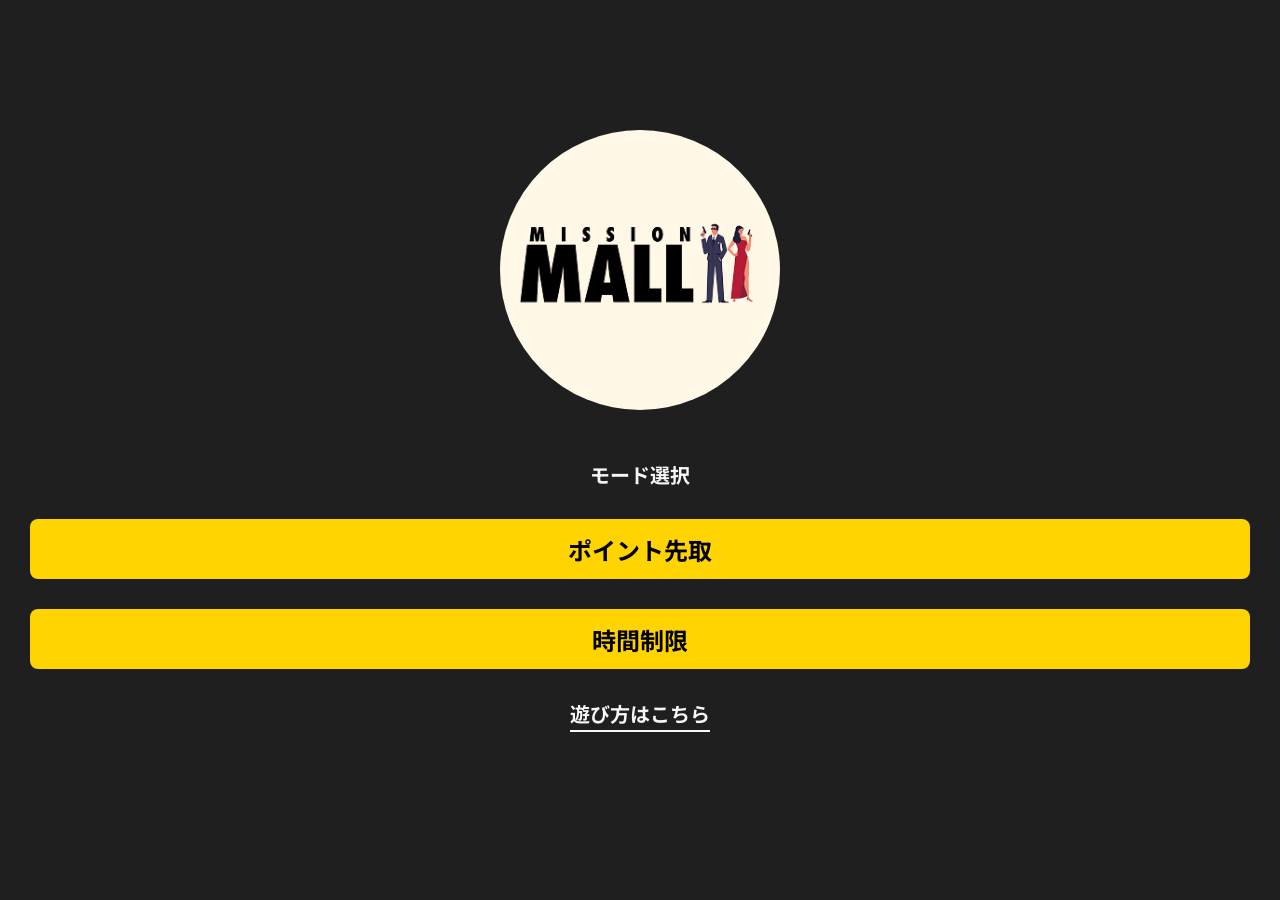
<file: index.html>
<!doctype html>
<html lang="ja">
    <head>
        <meta charset="UTF-8" />
        <meta name="viewport" content="width=device-width, initial-scale=1.0" />
        <title>Mission Mall</title>
        <link
            href="https://fonts.googleapis.com/css2?family=Noto+Sans+JP:wght@600&family=Oswald:wght@329&family=Roboto:ital,wght@0,100..900;1,100..900&family=Sawarabi+Mincho&family=Yuji+Mai&display=swap"
            rel="stylesheet"
        />
        <link rel="stylesheet" href="css/ress.css" />
        <link rel="stylesheet" href="css/style.css" />
        <link rel="stylesheet" href="css/index.css" />
        <script src="js/index.js" defer></script>
    </head>
    <body>
        <main>
            <div class="logo_wrap">
                <h1 class="spotlight_wrap">
                    <img src="img/logo.png" alt="" class="logo_white">
                    <span class="spotlight"></span>
                    <img src="img/logo_black.png" alt="" class="logo_black">
                </h1>
            </div>
            <div class="mode_select">
                <section>
                    <h2>モード選択</h2>
                </section>
                <div class="btn_wrap">
                    <a href="mission.html" class="btn">ポイント先取</a>
                    <a href="mission.html" class="btn">時間制限</a>
                    <a href="#" class="rule">遊び方はこちら</a>
                </div>
            </div>
            <div class="modal">
                <div class="modal_bg">
                    <div class="grid_icons">
                        <input type="radio" name="icon" id="icon1" checked />
                        <label for="icon1">
                            <img src="img/chara_icon1.png" alt="" />
                        </label>
                        <input type="radio" name="icon" id="icon2" />
                        <label for="icon2">
                            <img src="img/chara_icon2.png" alt="" />
                        </label>
                        <input type="radio" name="icon" id="icon3" />
                        <label for="icon3">
                            <img src="img/chara_icon3.png" alt="" />
                        </label>
                        <input type="radio" name="icon" id="icon4" />
                        <label for="icon4">
                            <img src="img/chara_icon4.png" alt="" />
                        </label>
                    </div>
                    <input type="text" placeholder="コードネーム" id="codeName" />
                    <div class="btns">
                        <a href="roomset.html" class="room_btn">ルーム作成</a>
                        <a href="roomset.html" class="room_btn">ルーム参加</a>
                    </div>
                    <div class="back_btn">
                        <a href="#" id="backBtn"> 戻る </a>
                    </div>
                </div>
            </div>
        </main>
    </body>
</html>
</file>
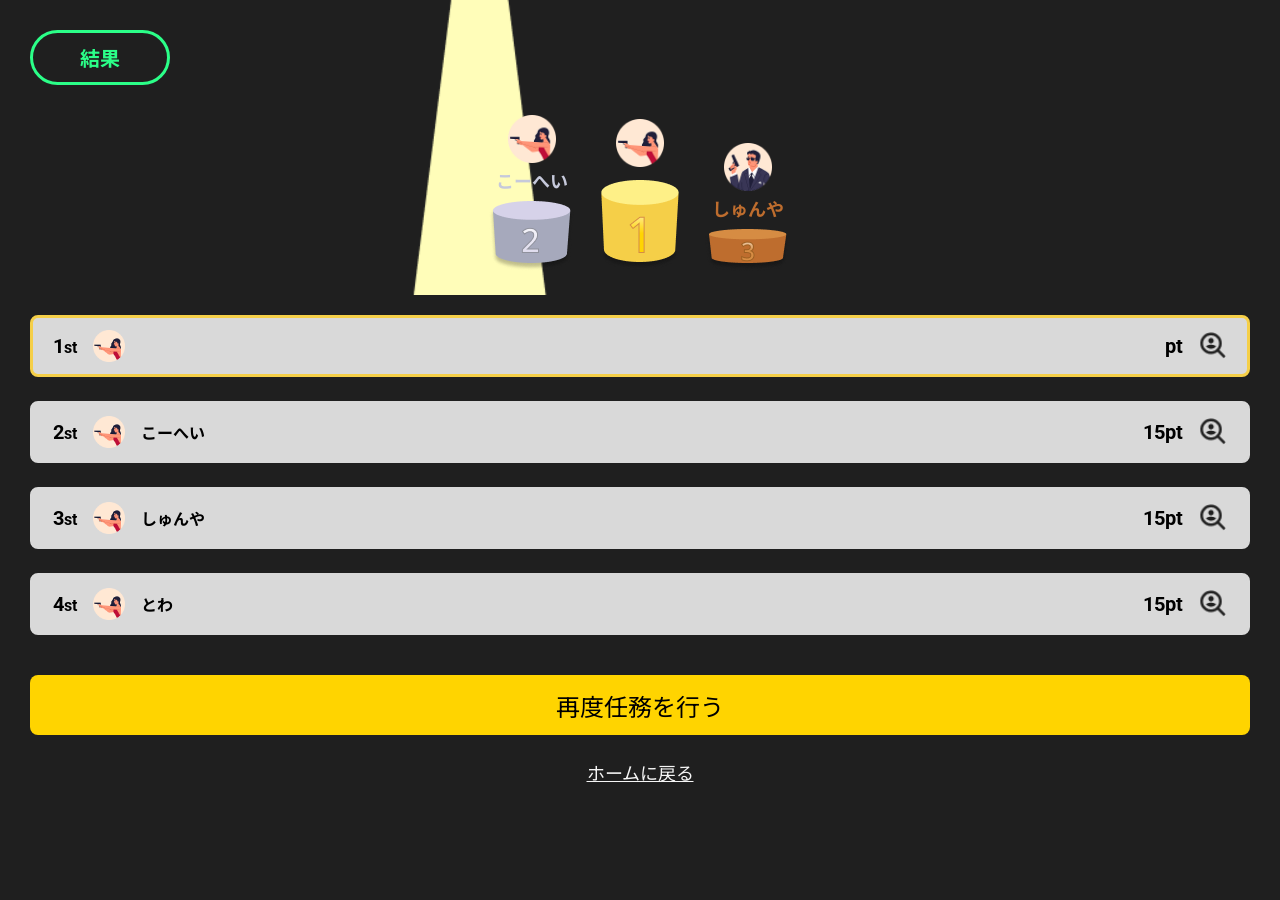
<file: result.html>
<!doctype html>
<html lang="ja">
    <head>
        <meta charset="UTF-8" />
        <meta name="viewport" content="width=device-width, initial-scale=1.0" />
        <title>Document</title>
        <link
            href="https://fonts.googleapis.com/css2?family=Noto+Sans+JP:wght@600&family=Oswald:wght@329&family=Roboto:ital,wght@0,100..900;1,100..900&family=Sawarabi+Mincho&family=Yuji+Mai&display=swap"
            rel="stylesheet"
        />
        <link rel="stylesheet" href="css/ress.css" />
        <link rel="stylesheet" href="css/style.css" />
        <link rel="stylesheet" href="css/result.css" />
        <script defer src="js/result.js"></script>
    </head>
    <body>
        <header>
            <h1>結果</h1>
        </header>
        <main>
            <div class="runking_box">
                <div class="silver_box runk_box">
                    <img src="img/chara_icon1.png" alt="" />
                    <h2>こーへい</h2>
                    <div class="silver_img"></div>
                </div>
                <div class="gold_box runk_box">
                    <img src="img/chara_icon1.png" alt="" />
                    <h2 id="codeName">とわ</h2>
                    <div class="gold_img"></div>
                </div>
                <div class="bronze_box runk_box">
                    <img src="img/chara_icon3.png" alt="" />
                    <h2>しゅんや</h2>
                    <div class="bronze_img"></div>
                </div>
            </div>
            <div class="ranking_wrap">
                <div class="ranking_result">
                    <div class="ranking_text">
                        <h2>1st</h2>
                        <img src="img/chara_icon1.png" alt="" />
                        <h3 id="rankName">あまね</h3>
                    </div>
                    <div class="data_wrap">
                        <h4><span id="getPoint">15</span>pt</h4>
                        <img src="img/zoom_icon.png" alt="" />
                    </div>
                </div>
                <div class="ranking_result">
                    <div class="ranking_text">
                        <h2>2st</h2>
                        <img src="img/chara_icon1.png" alt="" />
                        <h3>こーへい</h3>
                    </div>
                    <div class="data_wrap">
                        <h4>15pt</h4>
                        <img src="img/zoom_icon.png" alt="" />
                    </div>
                </div>
                <div class="ranking_result">
                    <div class="ranking_text">
                        <h2>3st</h2>
                        <img src="img/chara_icon1.png" alt="" />
                        <h3>しゅんや</h3>
                    </div>
                    <div class="data_wrap">
                        <h4>15pt</h4>
                        <img src="img/zoom_icon.png" alt="" />
                    </div>
                </div>
                <div class="ranking_result">
                    <div class="ranking_text">
                        <h2>4st</h2>
                        <img src="img/chara_icon1.png" alt="" />
                        <h3>とわ</h3>
                    </div>
                    <div class="data_wrap">
                        <h4>15pt</h4>
                        <img src="img/zoom_icon.png" alt="" />
                    </div>
                </div>
            </div>
            <div class="btns">
                <div class="btn"><a href="roomset.html">再度任務を行う</a></div>
                <p><a href="index.html">ホームに戻る</a></p>
            </div>
            <div class="modal">
                <div class="mission">
                    <section class="mission_text">
                        <h2>ミッション</h2>
                    </section>
                    <ul class="mission_list_wrapper">
                        <li class="mission_list_wrap">
                            <div class="mission_list">
                                <p>5pt</p>
                                <p>相手に帽子をかぶらせろ</p>
                            </div>
                        </li>
                        <li class="mission_list_wrap">
                            <div class="mission_list">
                                <p>5pt</p>
                                <p>相手に帽子をかぶらせろ</p>
                            </div>
                        </li>
                        <li class="mission_list_wrap">
                            <div class="mission_list">
                                <p>5pt</p>
                                <p>相手に帽子をかぶらせろ</p>
                            </div>
                        </li>
                        <li class="mission_list_wrap">
                            <div class="mission_list">
                                <p>5pt</p>
                                <p>相手に帽子をかぶらせろ</p>
                            </div>
                        </li>
                        <li class="mission_list_wrap">
                            <div class="mission_list">
                                <p>5pt</p>
                                <p>相手に帽子をかぶらせろ</p>
                            </div>
                        </li>
                    </ul>
                </div>
            </div>
        </main>
    </body>
</html>
</file>
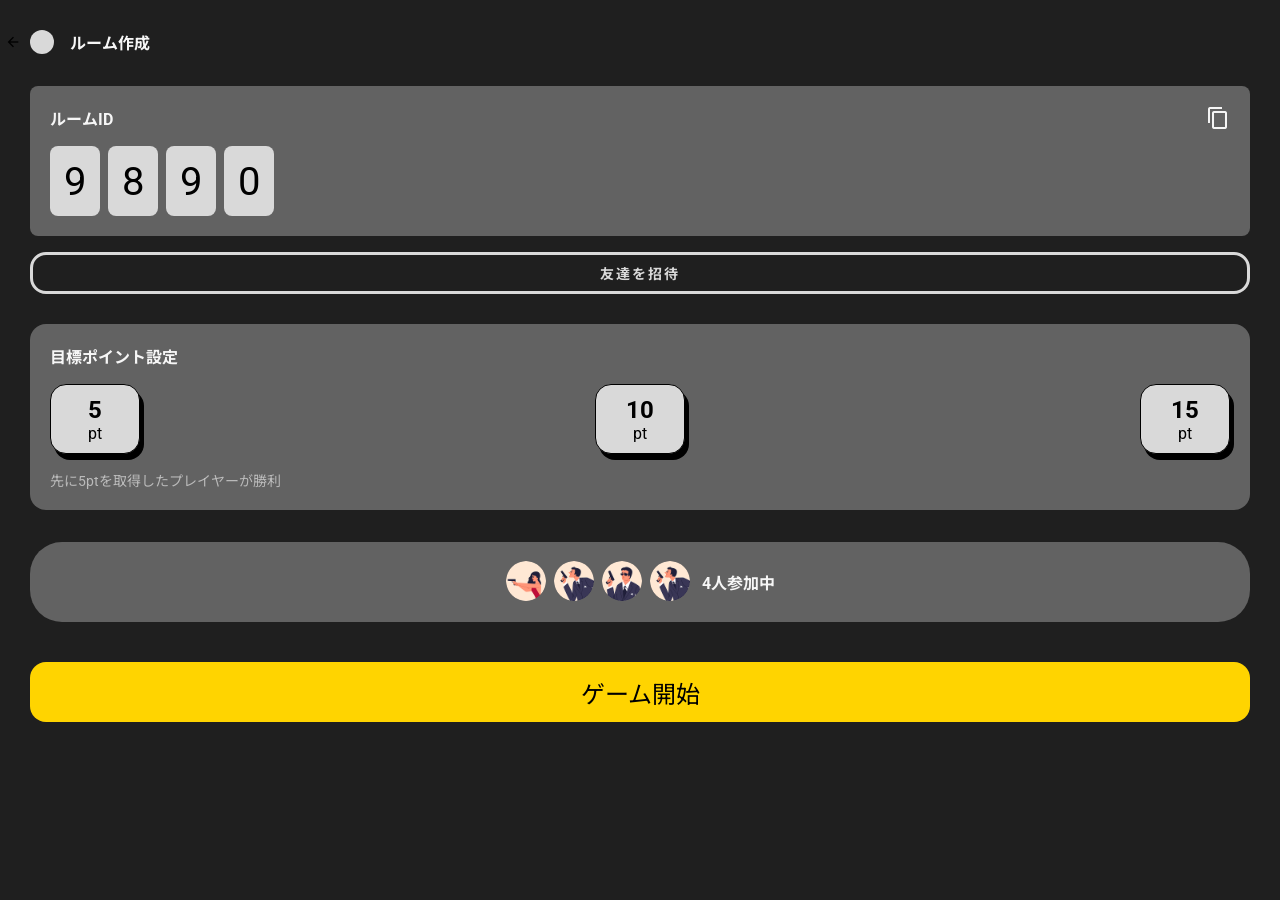
<file: roomset.html>
<!doctype html>
<html lang="ja">
    <head>
        <meta charset="UTF-8" />
        <meta name="viewport" content="width=device-width, initial-scale=1.0" />
        <title>Document</title>
        <link
            href="https://fonts.googleapis.com/css2?family=Noto+Sans+JP:wght@600&family=Oswald:wght@329&family=Roboto:ital,wght@0,100..900;1,100..900&family=Sawarabi+Mincho&family=Yuji+Mai&display=swap"
            rel="stylesheet"
        />
        <link rel="stylesheet" href="css/ress.css" />
        <link rel="stylesheet" href="css/style.css" />
        <link rel="stylesheet" href="css/roomset.css" />
        <link href="https://fonts.googleapis.com/icon?family=Material+Icons" rel="stylesheet" />
        <script defer src="js/roomset.js"></script>
    </head>
    <body>
        <div class="overlay">
            <div class="stamp_text">ゲーム開始</div>
        </div>
        <header>
            <div class="room_text_wrap">
                <div class="returm_btn">
                    <span class="material-icons"> arrow_back_ios </span>
                </div>
                <h1>ルーム作成</h1>
            </div>
        </header>
        <main>
            <div class="room_id_box">
                <div class="room_id_wrap">
                    <div class="room_id_text">
                        <h2>ルームID</h2>
                        <span class="material-icons"> content_copy </span>
                    </div>
                    <div class="id_number_wrap">
                        <input type="text" maxlength="1" value="6" readonly />
                        <input type="text" maxlength="1" value="8" readonly />
                        <input type="text" maxlength="1" value="0" readonly />
                        <input type="text" maxlength="1" value="9" readonly />
                    </div>
                </div>
            </div>
            <div class="rink_btn">
                <h3>友達を招待</h3>
            </div>
            <div class="pt_box">
                <div class="pt_wrap">
                    <h3>目標ポイント設定</h3>
                    <div class="pt_btn_wrap">
                        <input type="radio" name="pt" value="5pt" id="pt5" />
                        <label for="pt5">
                            <span class="num">5</span>
                            <span class="unit">pt</span>
                        </label>

                        <input type="radio" name="pt" value="10pt" id="pt10" />
                        <label for="pt10">
                            <span class="num">10</span>
                            <span class="unit">pt</span>
                        </label>

                        <input type="radio" name="pt" value="15pt" id="pt15" />
                        <label for="pt15">
                            <span class="num">15</span>
                            <span class="unit">pt</span>
                        </label>
                    </div>
                    <p>先に<span>5</span>ptを取得したプレイヤーが勝利</p>
                </div>
            </div>
            <div class="people_box">
                <div class="people_wrap">
                    <div class="icon_wrap">
                        <p class="icon_img"><img src="img/chara_icon1.png" alt="" /></p>
                        <p class="icon_img"><img src="img/chara_icon2.png" alt="" /></p>
                        <p class="icon_img"><img src="img/chara_icon3.png" alt="" /></p>
                        <p class="icon_img"><img src="img/chara_icon4.png" alt="" /></p>
                    </div>
                    <h3><span>4</span>人参加中</h3>
                </div>
            </div>
            <div class="start_btn start_trigger">
                <a href="mission.html">ゲーム開始</a>
            </div>
        </main>
    </body>
</html>
</file>
<file: css/ress.css>
/* resset.dev • v5.0.2 */

/* # =================================================================
   # Global selectors
   # ================================================================= */

html {
    box-sizing: border-box;
    -webkit-text-size-adjust: 100%; /* Prevent adjustments of font size after orientation changes in iOS */
    word-break: normal;
    -moz-tab-size: 4;
    tab-size: 4;
}

*,
::before,
::after {
    background-repeat: no-repeat; /* Set `background-repeat: no-repeat` to all elements and pseudo elements */
    box-sizing: inherit;
}

::before,
::after {
    text-decoration: inherit; /* Inherit text-decoration and vertical align to ::before and ::after pseudo elements */
    vertical-align: inherit;
}

* {
    padding: 0; /* Reset `padding` and `margin` of all elements */
    margin: 0;
}

/* # =================================================================
   # General elements
   # ================================================================= */

hr {
    overflow: visible; /* Show the overflow in Edge and IE */
    height: 0; /* Add the correct box sizing in Firefox */
    color: inherit; /* Correct border color in Firefox. */
}

details,
main {
    display: block; /* Render the `main` element consistently in IE. */
}

summary {
    display: list-item; /* Add the correct display in all browsers */
}

small {
    font-size: 80%; /* Set font-size to 80% in `small` elements */
}

[hidden] {
    display: none; /* Add the correct display in IE */
}

abbr[title] {
    border-bottom: none; /* Remove the bottom border in Chrome 57 */
    /* Add the correct text decoration in Chrome, Edge, IE, Opera, and Safari */
    text-decoration: underline;
    text-decoration: underline dotted;
}

a {
    background-color: transparent; /* Remove the gray background on active links in IE 10 */
}

a:active,
a:hover {
    outline-width: 0; /* Remove the outline when hovering in all browsers */
}

code,
kbd,
pre,
samp {
    font-family: monospace, monospace; /* Specify the font family of code elements */
}

pre {
    font-size: 1em; /* Correct the odd `em` font sizing in all browsers */
}

b,
strong {
    font-weight: bolder; /* Add the correct font weight in Chrome, Edge, and Safari */
}

/* https://gist.github.com/unruthless/413930 */
sub,
sup {
    font-size: 75%;
    line-height: 0;
    position: relative;
    vertical-align: baseline;
}

sub {
    bottom: -0.25em;
}

sup {
    top: -0.5em;
}

table {
    border-color: inherit; /* Correct border color in all Chrome, Edge, and Safari. */
    text-indent: 0; /* Remove text indentation in Chrome, Edge, and Safari */
}

iframe {
    border-style: none;
}

/* # =================================================================
   # Forms
   # ================================================================= */

input {
    border-radius: 0;
}

[type="number"]::-webkit-inner-spin-button,
[type="number"]::-webkit-outer-spin-button {
    height: auto; /* Correct the cursor style of increment and decrement buttons in Chrome */
}

[type="search"] {
    -webkit-appearance: textfield; /* Correct the odd appearance in Chrome and Safari */
    outline-offset: -2px; /* Correct the outline style in Safari */
}

[type="search"]::-webkit-search-decoration {
    -webkit-appearance: none; /* Remove the inner padding in Chrome and Safari on macOS */
}

textarea {
    overflow: auto; /* Internet Explorer 11+ */
    resize: vertical; /* Specify textarea resizability */
}

button,
input,
optgroup,
select,
textarea {
    font: inherit; /* Specify font inheritance of form elements */
}

optgroup {
    font-weight: bold; /* Restore the font weight unset by the previous rule */
}

button {
    overflow: visible; /* Address `overflow` set to `hidden` in IE 8/9/10/11 */
}

button,
select {
    text-transform: none; /* Firefox 40+, Internet Explorer 11- */
}

/* Apply cursor pointer to button elements */
button,
[type="button"],
[type="reset"],
[type="submit"],
[role="button"] {
    cursor: pointer;
}

/* Remove inner padding and border in Firefox 4+ */
button::-moz-focus-inner,
[type="button"]::-moz-focus-inner,
[type="reset"]::-moz-focus-inner,
[type="submit"]::-moz-focus-inner {
    border-style: none;
    padding: 0;
}

/* Replace focus style removed in the border reset above */
button:-moz-focusring,
[type="button"]::-moz-focus-inner,
[type="reset"]::-moz-focus-inner,
[type="submit"]::-moz-focus-inner {
    outline: 1px dotted ButtonText;
}

button,
html [type='button'], /* Prevent a WebKit bug where (2) destroys native `audio` and `video`controls in Android 4 */
[type='reset'],
[type='submit'] {
    -webkit-appearance: button; /* Correct the inability to style clickable types in iOS */
}

/* Remove the default button styling in all browsers */
button,
input,
select,
textarea {
    background-color: transparent;
    border-style: none;
}

a:focus,
button:focus,
input:focus,
select:focus,
textarea:focus {
    outline-width: 0;
}

/* Style select like a standard input */
select {
    -moz-appearance: none; /* Firefox 36+ */
    -webkit-appearance: none; /* Chrome 41+ */
}

select::-ms-expand {
    display: none; /* Internet Explorer 11+ */
}

select::-ms-value {
    color: currentColor; /* Internet Explorer 11+ */
}

legend {
    border: 0; /* Correct `color` not being inherited in IE 8/9/10/11 */
    color: inherit; /* Correct the color inheritance from `fieldset` elements in IE */
    display: table; /* Correct the text wrapping in Edge and IE */
    max-width: 100%; /* Correct the text wrapping in Edge and IE */
    white-space: normal; /* Correct the text wrapping in Edge and IE */
    max-width: 100%; /* Correct the text wrapping in Edge 18- and IE */
}

::-webkit-file-upload-button {
    /* Correct the inability to style clickable types in iOS and Safari */
    -webkit-appearance: button;
    color: inherit;
    font: inherit; /* Change font properties to `inherit` in Chrome and Safari */
}

/* Replace pointer cursor in disabled elements */
[disabled] {
    cursor: default;
}

/* # =================================================================
   # Specify media element style
   # ================================================================= */

img {
    border-style: none; /* Remove border when inside `a` element in IE 8/9/10 */
}

/* Add the correct vertical alignment in Chrome, Firefox, and Opera */
progress {
    vertical-align: baseline;
}

/* # =================================================================
   # Accessibility
   # ================================================================= */

/* Specify the progress cursor of updating elements */
[aria-busy="true"] {
    cursor: progress;
}

/* Specify the pointer cursor of trigger elements */
[aria-controls] {
    cursor: pointer;
}

/* Specify the unstyled cursor of disabled, not-editable, or otherwise inoperable elements */
[aria-disabled="true"] {
    cursor: default;
}
</file>
<file: css/style.css>
:root {
    --mainColor: #fff8e7;
    --bgColor: #1f1f1f;
    --textboxColor: #626262;
    --whiteColor: #f6f6f6;
    --goodColor: #2bff88;
    --badColor: #ff4fa3;
    --blockColor: #000;
    --modeBtnColor: #ffd400;
    --modeBtnHoverColor: #ffe87a;
    --bgSuccessColor: rgba(31, 31, 31, 0.7);
    --grayColor: #d9d9d9;
}

body {
    background-color: var(--bgColor);
}

html {
    font-size: 62.5%;
    font-family: "Roboto", "Noto Sans JP", sans-serif;
}
</file>
<file: css/index.css>
.logo_wrap {
    display: flex;
    flex-direction: column;
    justify-content: center;
    margin-top: 180px;
    
}
.spotlight_wrap{
        margin-top: 160px;
        color: var(--whiteColor);
        position: relative;
        width: 300px;
        height: 140px;
        margin: 20px auto;
        .logo_white{
            position: absolute;
            top: 0;
            left: 0;
            width: 100%;
            z-index: 1;
        }
        .spotlight{
            position: absolute;
            border-radius: 50%;
            background-color: var(--mainColor);
            width: 280px;
            height: 280px;
            top: 50%;
            left: 50%;
            transform: translate(-50% , -50%);
            z-index: 2;
            opacity: 0;
            }
        .logo_black{
            position: absolute;
            top: 0;
            left: 0;
            width: 100%;
            z-index: 3;
            opacity: 0;
        }
    }

.spotlight_wrap .spotlight,
.spotlight_wrap .logo_black{
    animation: spot 4s forwards;
}

@keyframes spot{
    0%,25%{
        opacity: 1;
    }
    20%{
        opacity: 0;
    }

    30%,37%{
        opacity: 1;
    }
    32%,40%{
        opacity: 0;
    }

    50%,60%{
        opacity: 1;
    }
    55%{
        opacity: 0;
    }

    70%,74%{
        opacity: 1;
    }
    72%,76%{
        opacity: 0;
    }

    100%{
        opacity: 1;
    }
}

.mode_select {
    section {
        margin-top: 100px;
        h2 {
            display: flex;
            justify-content: center;
            color: var(--whiteColor);
            font-size: 2rem;
        }
    }
    .btn_wrap {
        .btn {
            display: flex;
            justify-content: center;
            align-items: center;
            height: 60px;
            background-color: var(--modeBtnColor);
            margin: 30px;
            font-size: 2.4rem;
            color: var(--blockColor);
            border-radius: 8px;
            transition: 0.3s;
            &:hover {
                background-color: var(--whiteColor);
            }
        }
        a {
            color: var(--whiteColor);
            display: flex;
            justify-content: center;
            align-items: center;
            text-decoration: none;
            font-weight: bold;
            font-size: 2rem;
        }
        .rule {
            border-bottom: 2px solid var(--whiteColor);
            padding-bottom: 2px;
            width: 7em;
            margin: 0 auto;
        }
    }
}

.modal {
    position: fixed;
    top: 14%;
    width: 100vw;
    height: 100vh;
    background: rgba(0, 0, 0, 0.85);
    display: none;
    z-index: 100;
    .modal_bg {
        margin: 0 auto;
        background-color: var(--textboxColor);
        width: 80%;
        height: 70%;
        display: flex;
        flex-direction: column;
        padding: 20px;
        border-radius: 16px;
        .grid_icons {
            display: grid;
            justify-content: center;
            grid-template-columns: 100px 100px;
            grid-template-rows: 100px 100px;
            gap: 24px;
        }
        input {
            background-color: var(--grayColor);
            border-radius: 16px;
            height: 40px;
            margin: 35px 20px 0;
            padding: 20px;
            font-weight: bold;
            font-size: 1.4rem;
        }
        input[type="radio"] {
            display: none;
        }
        label {
            width: 100px;
            height: 100px;
            border-radius: 100%;
            opacity: 0.3;
            img {
                width: 100%;
                height: 100%;
                object-fit: cover;
                object-position: center;
            }
        }
        input[type="radio"]:checked + label {
            border: 1px solid var(--blockColor);
            border-radius: 100%;
            opacity: 1;
        }
        .btns {
            margin-top: 40px;
            display: flex;
            flex-direction: column;
            gap: 40px;
            a {
                display: flex;
                justify-content: center;
                align-items: center;
                height: 60px;
                background-color: var(--modeBtnColor);
                color: var(--blockColor);
                font-size: 2.4rem;
                border-radius: 8px;
                text-decoration: none;
                font-weight: bold;
                font-size: 2rem;
                transition: 0.3s;
                &:hover {
                    background-color: var(--whiteColor);
                }
            }
        }
        .back_btn {
            margin-top: 60px;
            a {
                display: flex;
                justify-content: center;
                align-items: center;
                color: var(--whiteColor);
                font-size: 2.4rem;
                font-weight: bold;
            }
        }
    }
}
</file>
<file: css/result.css>
h1 {
    color: var(--goodColor);
    padding: 10px 40px;
    border-radius: 40px;
    border: solid 3px var(--goodColor);
    margin: 30px;
    width: 140px;
    text-align: center;
}

.runking_box {
    display: flex;
    justify-content: center;
    align-items: flex-end;
    gap: 8px;
    margin-bottom: 40px;
    &::after {
        content: "";
        position: absolute;
        z-index: 0;
        top: 0;
        left: 32%;
        width: 140px;
        height: 295px;
        background-image: url(../img/light.png);
        background-size: cover;
        z-index: -10000;
    }
    .silver_box {
        h2 {
            color: #c6c9db;
        }
    }
    .gold_box {
        color: var(--blockColor);
    }
    .bronze_box {
        color: #be6d2e;
    }
    .runk_box {
        display: flex;
        flex-direction: column;
        align-items: center;
        justify-content: center;
        gap: 4px;
        h2 {
            font-size: 1.8rem;
        }
        img {
            width: 48px;
            height: 48px;
            object-fit: cover;
            object-position: center;
        }
        .silver_img {
            width: 100px;
            height: 78px;
            background-image: url(../img/silver.png);
            background-position: center;
            display: flex;
            justify-content: center;
            align-items: center;
        }
        .gold_img {
            width: 100px;
            height: 100px;
            background-image: url(../img/gold.png);
            background-position: center;
        }
        .bronze_img {
            width: 100px;
            height: 50px;
            background-image: url(../img/bronze.png);
            background-position: center;
        }
    }
}

.ranking_wrap {
    margin: 0 30px;
    display: flex;
    flex-direction: column;
    gap: 24px;
    .ranking_result {
        display: flex;
        justify-content: space-between;
        background-color: var(--grayColor);
        border-radius: 8px;
        padding: 12px 20px;
        border: 3px solid var(--grayColor);
        &:nth-child(1) {
            border: 3px solid #f5cf48;
        }
        .ranking_text {
            display: flex;
            gap: 16px;
            align-items: center;
            h2 {
                font-size: 1.6rem;
                &::first-letter {
                    font-size: 2rem;
                }
            }
            h3 {
                font-size: 1.6rem;
            }
            img {
                width: 32px;
                height: 32px;
            }
        }
        .data_wrap {
            display: flex;
            align-items: center;
            gap: 12px;
            h4 {
                font-size: 2rem;
            }
            img {
                width: 32px;
                height: 32px;
            }
        }
    }
}

.btns {
    .btn {
        margin: 40px 30px 24px;
        background-color: var(--modeBtnColor);
        height: 60px;
        border-radius: 8px;
        a {
            width: 100%;
            height: 100%;
            display: flex;
            justify-content: center;
            align-items: center;
            color: var(--blockColor);
            text-decoration: none;
            font-size: 2.4rem;
        }
    }
    p {
        display: flex;
        justify-content: center;
        margin-bottom: 32px;
        a {
            font-size: 1.8rem;
            color: var(--whiteColor);
        }
    }
}
.modal {
    position: fixed;
    top: 0;
    background-color: rgba(0, 0, 0, 0.8);
    width: 100vw;
    height: 100vh;
    padding-top: 100px;
    display: none;
    .mission {
        margin: 0 30px 0;
        .mission_text {
            h2 {
                text-align: center;
                font-size: 3.2rem;
                color: var(--goodColor);
            }
        }
        .mission_list_wrapper {
            list-style-type: none;
            margin-top: 16px;
            display: flex;
            flex-direction: column;
            gap: 24px;
            .mission_list_wrap {
                display: flex;
                justify-content: space-between;
                align-items: center;
                gap: 8px;
                .mission_list {
                    background-color: var(--mainColor);
                    border-radius: 8px;
                    display: flex;
                    align-items: center;
                    gap: 24px;
                    width: 100%;
                    padding: 20px;
                    transition: 0.2s;
                    p {
                        font-size: 1.6rem;
                        font-weight: bold;
                    }
                }
            }
        }
    }
}
</file>
<file: css/roomset.css>
.room_text_wrap{
    display: flex;
    align-items: center;
    margin: 30px auto 32px 30px;
    gap: 16px;
    cursor: pointer;
    .returm_btn{
        display: flex;
        align-items: center;
        justify-content: center;
        width: 24px;
        height: 24px;
        border-radius: 50%;
        background-color: var(--grayColor);
        span{
            margin-left: 5px;
            font-size: 1.6rem;
        }
    }
    h1{
        color: var(--whiteColor);
        font-size: 1.6rem;
    }
}

.room_id_box{
    background-color: var(--textboxColor);
    border-radius: 8px;
    margin: auto 30px;
    padding: 20px;
    .room_id_wrap{
        gap: 16px;
        display: flex;
        flex-direction: column;
        .room_id_text{
            display: flex;
            justify-content: space-between;
            color: var(--whiteColor);
            h2{
                font-size: 1.6rem;
            }
        }
        input[type=text]{
            width: 50px;
            height: 70px;
            background-color: var(--grayColor);
            border-radius: 8px;
            font-size: 4rem;
            text-align: center;
        }
        .id_number_wrap{
            display: flex;
            gap: 8px;
        }
    }
}

.rink_btn{
    margin: 16px 30px 30px;
    height: 42px;
    border-radius: 16px;
    display: flex;
    justify-content: center;
    align-items: center;
    border: 3px solid var(--grayColor);
    background-color: var(--bgColor);
    color: var(--grayColor);
    transition: 0.2s;
    cursor: pointer;
    h3{
        font-size: 1.4rem;
        letter-spacing: 0.2rem;
    }
    &:hover{
        background-color: var(--whiteColor);
        color: var(--textboxColor);
    }
}

.pt_box{
    background-color: var(--textboxColor);
    margin: auto 30px;
    border-radius: 16px;
    padding: 20px;
    .pt_wrap{
        display: flex;
        flex-direction: column;
        gap: 16px;
        h3{
            color: var(--whiteColor);
            font-size: 1.6rem;
        }
        p{
            font-size: 1.4rem;
            color: var(--whiteColor);
            opacity: 0.6;
        }
        .pt_btn_wrap{
            display: flex;
            justify-content: space-between;
            input[type="radio"]{
                display: none;
            }
            label{
                display: flex;
                flex-direction: column;
                justify-content: center;
                align-items: center;
                width: 90px;
                height: 70px;
                background-color: var(--grayColor);
                border-radius: 16px;
                cursor: pointer;
                text-align: center;
                box-shadow: 4px 6px 0 var(--blockColor);
                border:  1px solid var(--blockColor);
                transition: 0.2s;
                &:hover{
                    background-color: var(--textboxColor);
                }
                .num{
                    font-size: 2.4rem;
                    font-weight: bold;
                }
                .unit{
                    font-size: 1.6rem;
                }
            }
            input[type="radio"]:checked + label{
                transform: translateY(6px);
                background-color: var(--whiteColor);
                box-shadow: 0 2px 0 var(--blockColor);
            }
        }
        
    }
}

.people_box{
    background-color: var(--textboxColor);
    margin: 32px 30px 0;
    height: 80px;
    border-radius: 32px;
    padding: 0 20px;
    display: flex;
    align-items: center;
    justify-content: center;
    .people_wrap{
        display: flex;
        justify-content: space-between;
        align-items: center;
        gap: 16px;
        .icon_wrap{
            width: 180px;
            /* border:  1px solid skyblue; */
            display: flex;
            gap: 8px;
            img{
                object-fit: cover;
                width: 40px;
                height: 40px;
                border-radius: 50%;
            }
        }
        h3{
            font-size: 1.6rem;
            color: var(--whiteColor);
        }
    }
}

.start_btn{
    margin: 40px 30px 0;
    height: 60px;
    background-color: var(--modeBtnColor);
    border-radius: 16px;
    transition: 0,2s;
    a{
        width: 100%;
        height: 100%;
        display: flex;
        justify-content: center;
        align-items: center;
        color: var(--blockColor);
        border-radius: 16px;
        font-size: 2.4rem;
        text-decoration: none;
        &:hover{
            background-color: var(--modeBtnHoverColor);
        }
    }
}

.overlay{
    position: fixed;
    top: 0;
    left: 0;
    width: 100%;
    height: 100%;
    background-color: rgba(0, 0, 0 ,0.5);
    z-index: 100;
    display: flex;
    justify-content: center;
    opacity: 0;
    visibility: hidden;
    transition: opacity 0.3s;
    &.active{
        opacity: 1;
        visibility: visible;
        .stamp_text{
            animation: stamp 0.2s cubic-bezier(0.2, 1, 0.3, 1.3) forwards;
        }
    }
    .stamp_text{
        font-size: 4rem;
        color: var(--modeBtnColor);
        border: 7px solid var(--modeBtnColor);
        border-radius: 24px;
        display: flex;
        justify-content: center;
        align-items: center;
        padding: 50px 80px;
        height: 100px;
        margin-top: 250px;
        transform: scale(1)rotate(-15deg) skewX(-10deg);
        opacity: 0;
    }
}

/* .fade_out{
    opacity: 0 !important;
    transition: opacity 0.2s ;
} */

@keyframes stamp{
    0%{
        transform: scale(5) rotate(-20deg) skewX(-10deg);
        opacity: 0;
    }
    100%{
        transform: scale(1) rotate(-10deg) skewX(-10deg);
        opacity: 1;
    }
}
</file>
